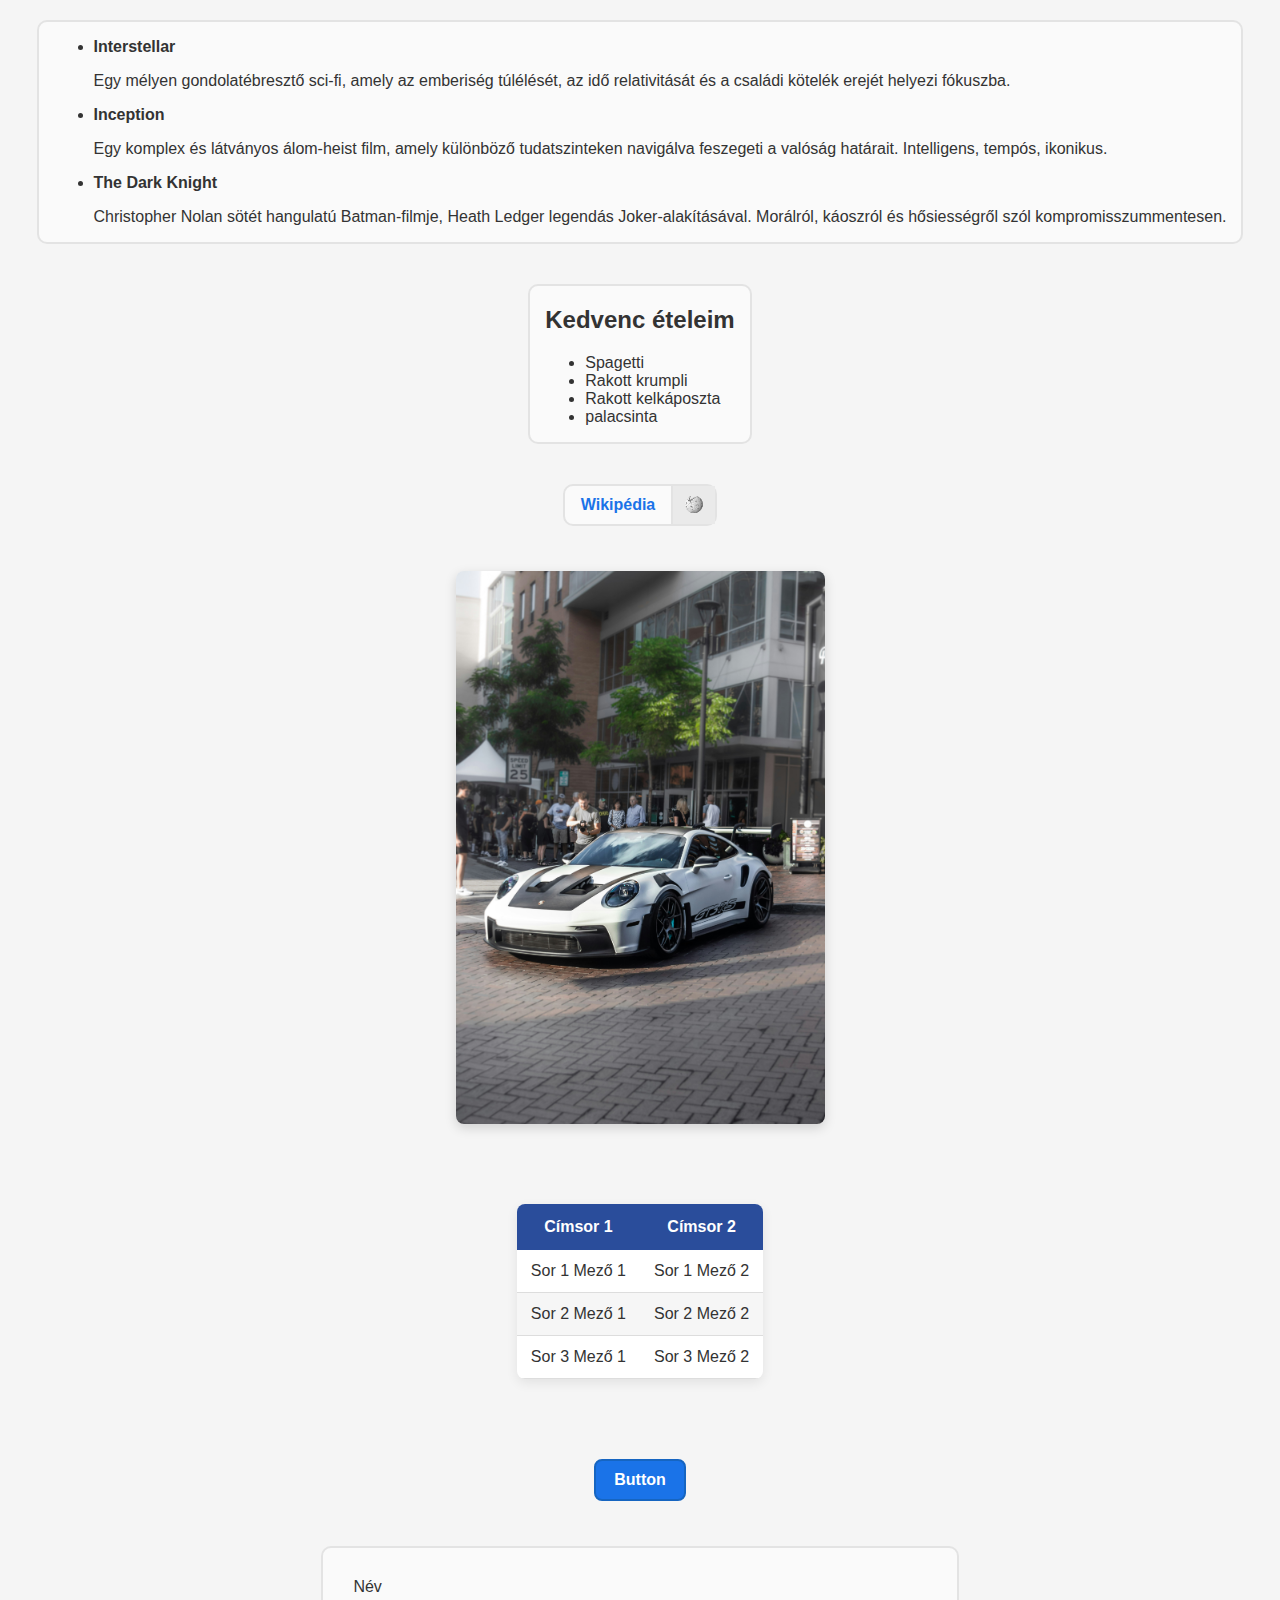
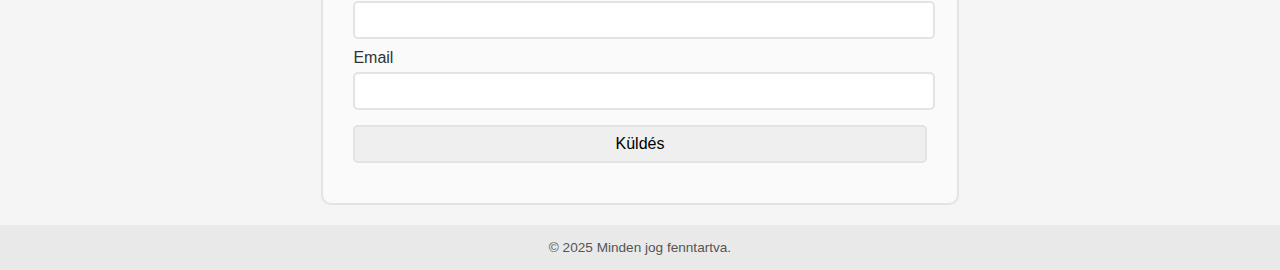
<file: html-css/css_gyakorlo_2/index.html>
<!doctype html>
<html class="no-js" lang="">

<head>
  <meta charset="utf-8">
  <meta name="viewport" content="width=device-width, initial-scale=1">
  <meta name="description" content="">
  <link rel="stylesheet" href="style/style.css">
  <link rel="stylesheet" href="style/wikipedia.css">
  <link rel="stylesheet" href="style/added-image.css">
  <link rel="stylesheet" href="style/table.css">
  <link rel="stylesheet" href="style/costum-button.css">
  <link rel="stylesheet" href="style/form-content.css">
  <link rel="stylesheet" href="style/footer.css">
  <title>HTML/CSS Gyakorló II.</title>
</head>

<body>
  <div class="container">
    <div class="content" id="film-list">
      <ul>
        <li>
          <strong>Interstellar</strong>
          <p>
            Egy mélyen gondolatébresztő sci-fi, amely az emberiség túlélését,
            az idő relativitását és a családi kötelék erejét helyezi fókuszba.
          </p>
        </li>

        <li>
          <strong>Inception</strong>
          <p>
            Egy komplex és látványos álom-heist film, amely különböző tudatszinteken
            navigálva feszegeti a valóság határait. Intelligens, tempós, ikonikus.
          </p>
        </li>

        <li>
          <strong>The Dark Knight</strong>
          <p>
            Christopher Nolan sötét hangulatú Batman-filmje,
            Heath Ledger legendás Joker-alakításával. Morálról,
            káoszról és hősiességről szól kompromisszummentesen.
          </p>
        </li>
      </ul>
    </div>

    <div class="content" id="favourite-food">
      <H2>Kedvenc ételeim</H2>
      <ul>
        <li>Spagetti</li>
        <li>Rakott krumpli</li>
        <li>Rakott kelkáposzta</li>
        <li>palacsinta</li>
      </ul>
    </div>

    <div class="content" id="wikipedia">
        <a href="https://wikipedia.org" target="_blank" class="wiki-main">
          Wikipédia
        </a>
        <div class="wiki-icon-button">
          <img src="public/wiki_logo.svg" alt="Wikipedia logo">
        </div>
    </div>

    <div class="content" id="added-image">
      <img src="public/example.jpg" alt="example">
    </div>

    <div class="content" id="costum-table">
      <table class="styled-table">
        <thead>
          <tr>
            <th>Címsor 1</th>
            <th>Címsor 2</th>
          </tr>
        </thead>
        <tbody>
          <tr>
            <td>Sor 1 Mező 1</td>
            <td>Sor 1 Mező 2</td>
          </tr>
          <tr>
            <td>Sor 2 Mező 1</td>
            <td>Sor 2 Mező 2</td>
          </tr>
          <tr>
            <td>Sor 3 Mező 1</td>
            <td>Sor 3 Mező 2</td>
          </tr>
        </tbody>
      </table>
    </div>

    <div class="content" id="costum-button">
      <button>Button</button>
    </div>

    <div class="content" id="form-content">
      <form id="my-form">
        <label>
          Név
          <input type="text" name="name" required />
        </label>
        <label>
          Email
          <input type="email" name="email" required />
        </label>
        <input type="submit" value="Küldés" />
      </form>
      <span id="success-message" style="display:none; color:green; font-weight:600;">
        Üzenet elküldve!
      </span>
    </div>
  </div>

  <div class="footer">
    <p>© 2025 Minden jog fenntartva.</p>
  </div>

  <script>
    document.getElementById("my-form").addEventListener("submit", function(e) {
      e.preventDefault();
      document.getElementById("success-message").style.display = "block";
    });
  </script>
</body>

</html>
</file>
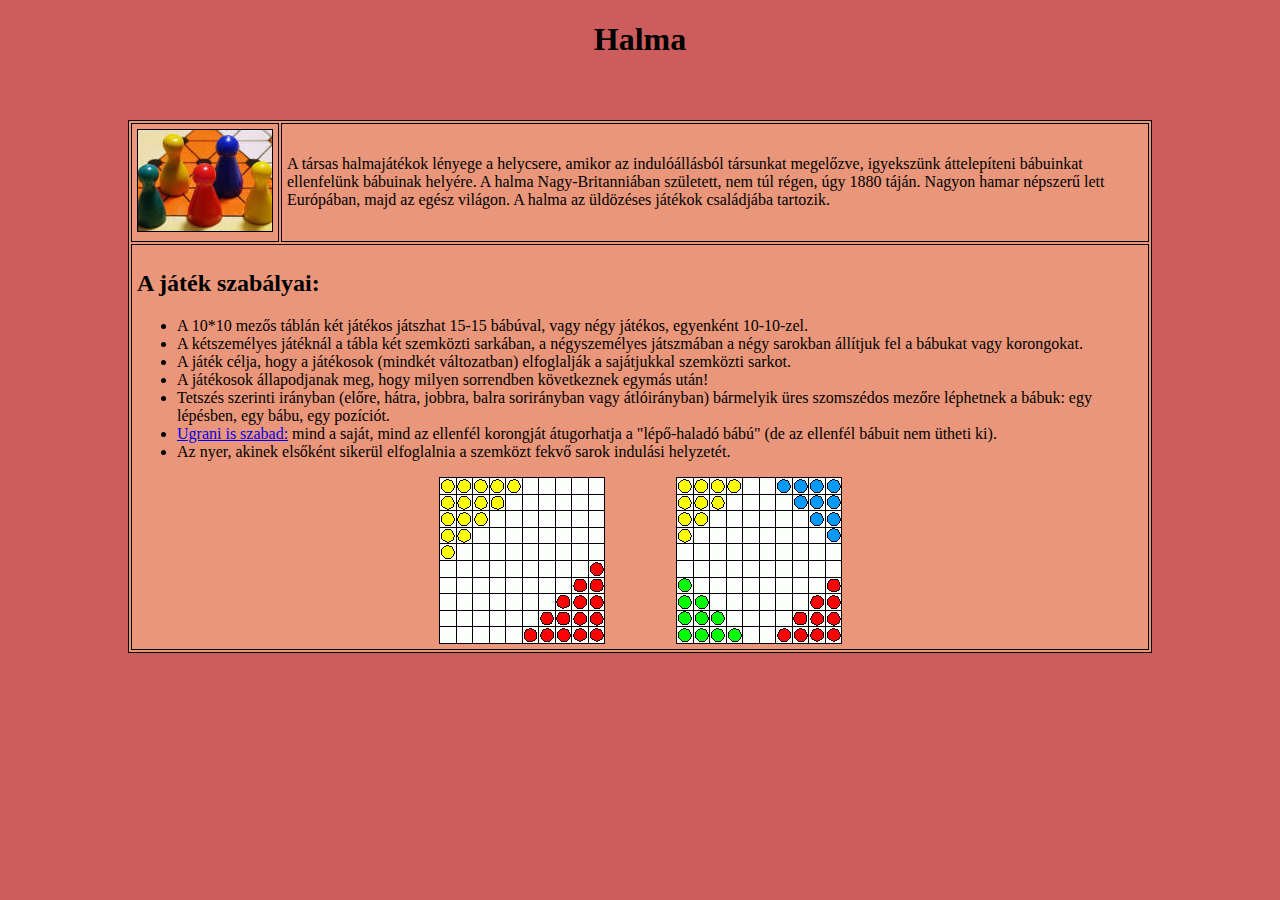
<file: html-css/halma/halma.html>
<!doctype html>
<html class="no-js" lang="">

<head>
    <meta charset="utf-8">
    <meta name="viewport" content="width=device-width, initial-scale=1">
    <link rel="stylesheet" href="style/halma.css">
    <link rel="stylesheet" href="style/table.css">
    <title>Halma</title>
</head>

<body>
    <div class="container">
        <div class="header">
            <H1>Halma</H1>
        </div>

        <div class="content">
            <table class="costum-table">
                <thead>
                <tr>
                    <td><img id="babu" src="public/babu.jpg" alt="Bábú"/> </td>
                    <td style="text-align: left">
                        A társas halmajátékok lényege a helycsere, amikor az indulóállásból társunkat megelőzve,
                        igyekszünk áttelepíteni bábuinkat ellenfelünk bábuinak helyére.
                        A halma Nagy-Britanniában született, nem túl régen, úgy 1880 táján.
                        Nagyon hamar népszerű lett Európában, majd az egész világon. A halma az üldözéses játékok családjába tartozik.
                    </td>
                </tr>
                </thead>
                <tbody>
                <tr>
                    <td colspan="2">
                        <H2>A játék szabályai:</H2>
                        <ul>
                            <li>A 10*10 mezős táblán két játékos játszhat 15-15 bábúval, vagy négy játékos, egyenként 10-10-zel.</li>
                            <li>A kétszemélyes játéknál a tábla két szemközti sarkában, a négyszemélyes játszmában a négy sarokban állítjuk fel a bábukat vagy korongokat.</li>
                            <li>A játék célja, hogy a játékosok (mindkét változatban) elfoglalják a sajátjukkal szemközti sarkot.</li>
                            <li>A játékosok állapodjanak meg, hogy milyen sorrendben következnek egymás után!</li>
                            <li>Tetszés szerinti irányban (előre, hátra, jobbra, balra sorirányban vagy átlóirányban) bármelyik üres szomszédos mezőre léphetnek a bábuk: egy lépésben, egy bábu, egy pozíciót.</li>
                            <li><a href="public/halmaugr.gif">Ugrani is szabad:</a> mind a saját, mind az ellenfél korongját átugorhatja a "lépő-haladó bábú" (de az ellenfél bábuit nem ütheti ki).</li>
                            <li>Az nyer, akinek elsőként sikerül elfoglalnia a szemközt fekvő sarok indulási helyzetét.</li>
                        </ul>
                        <img id="halma-gif" src="public/halma.gif" alt="halma GIF">
                    </td>
                </tr>
                </tbody>
            </table>
        </div>
    </div>
</body>

</html>
</file>
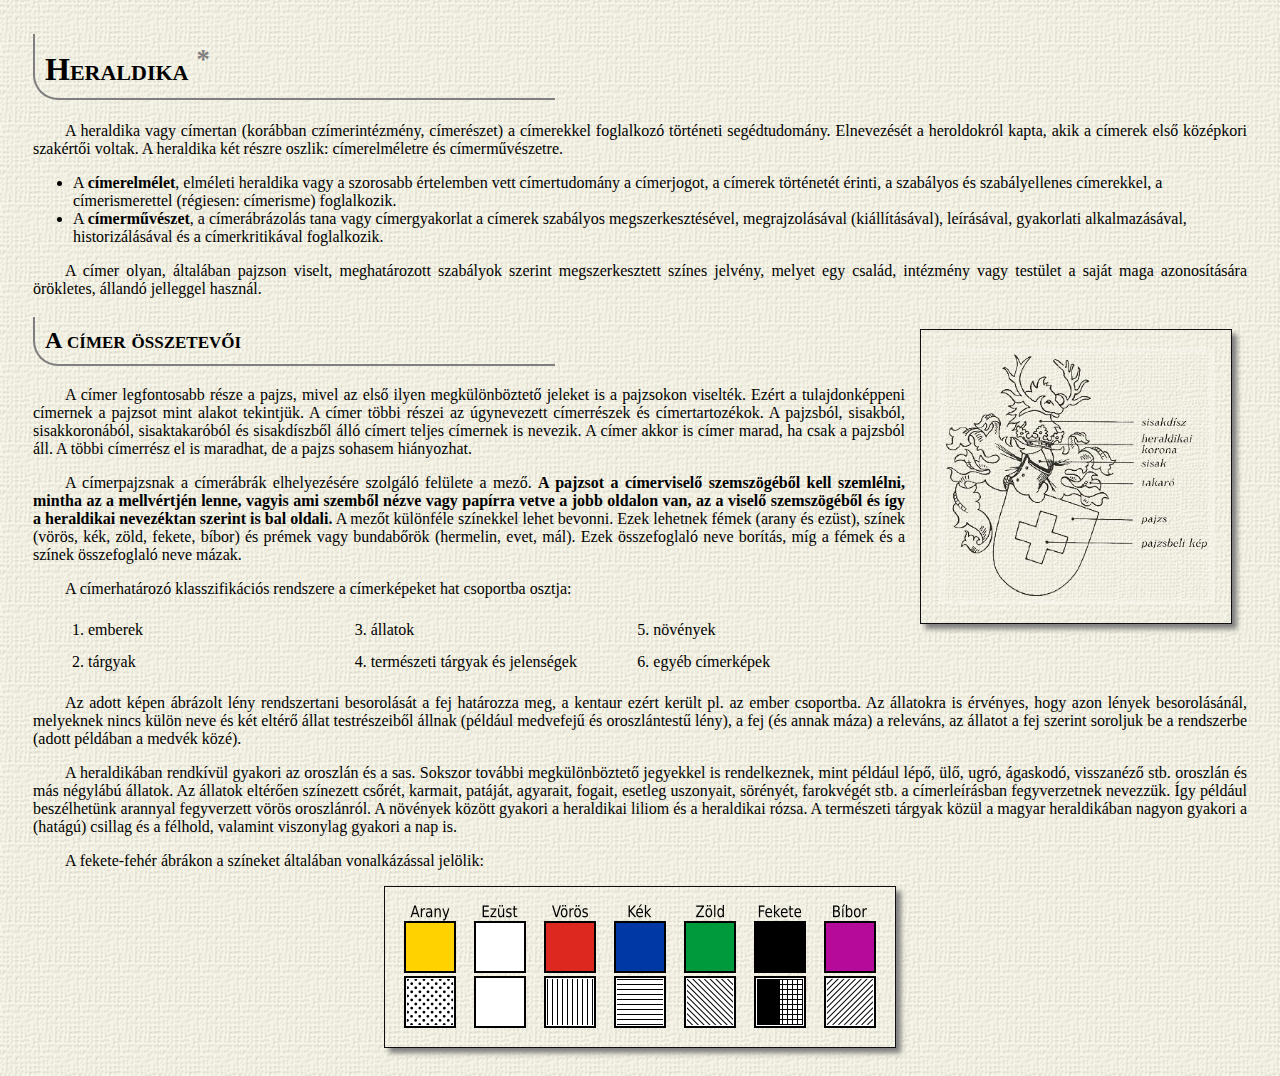
<file: html-css/heraldika/cimertan.html>
<!DOCTYPE html>
<html lang="hu">
<head>
    <meta charset="UTF-8">
    <meta name="author" content="Szabó Dániel">
    <meta name="viewport" content="width=device-width, initial-scale=1.0">
    <link rel="stylesheet" href="style/cimer.css">
    <title>Heraldika</title>
</head>
<body>
    <H1>
        Heraldika
        <sup>
            <a href="https://hu.wikipedia.org/wiki/Heraldika">*</a>
        </sup>
    </H1>

    <p>
        A heraldika vagy címertan (korábban czímerintézmény, címerészet) a
        címerekkel foglalkozó történeti segédtudomány. Elnevezését a
        heroldokról kapta, akik a címerek első középkori szakértői voltak.
        A heraldika két részre oszlik: címerelméletre és címerművészetre.
    </p>

    <ul>
        <li>
            A <span class="fk">címerelmélet</span>, elméleti heraldika vagy a szorosabb értelemben vett címertudomány a címerjogot,
            a címerek történetét érinti, a szabályos és szabályellenes címerekkel, a címerismerettel
            (régiesen: címerisme) foglalkozik.
        </li>
        <li>
            A <span class="fk">címerművészet</span>, a címerábrázolás tana vagy címergyakorlat a címerek szabályos megszerkesztésével,
            megrajzolásával (kiállításával), leírásával, gyakorlati alkalmazásával, historizálásával és a
            címerkritikával foglalkozik.
        </li>
    </ul>

    <p>
        A címer olyan, általában pajzson viselt, meghatározott szabályok szerint
        megszerkesztett színes jelvény, melyet egy család, intézmény vagy testület
        a saját maga azonosítására örökletes, állandó jelleggel használ.
    </p>

    <img src="public/teljescimer.png" alt="Teljes címer részei" id="teljes">

    <H2>A címer összetevői</H2>

    <p>
        A címer legfontosabb része a pajzs, mivel az első ilyen megkülönböztető jeleket is a pajzsokon viselték.
        Ezért a tulajdonképpeni címernek a pajzsot mint alakot tekintjük. A címer többi részei az úgynevezett
        címerrészek és címertartozékok. A pajzsból, sisakból, sisakkoronából, sisaktakaróból és sisakdíszből
        álló címert teljes címernek is nevezik. A címer akkor is címer marad, ha csak a pajzsból áll.
        A többi címerrész el is maradhat, de a pajzs sohasem hiányozhat.
    </p>

    <p>
        A címerpajzsnak a címerábrák elhelyezésére szolgáló felülete a mező. <span class="fk">A pajzsot a címerviselő
        szemszögéből kell szemlélni, mintha az a mellvértjén lenne, vagyis ami szemből nézve vagy
        papírra vetve a jobb oldalon van, az a viselő szemszögéből és így a heraldikai nevezéktan
        szerint is bal oldali.</span> A mezőt különféle színekkel lehet bevonni. Ezek lehetnek fémek
        (arany és ezüst), színek (vörös, kék, zöld, fekete, bíbor) és prémek vagy bundabőrök
        (hermelin, evet, mál). Ezek összefoglaló neve borítás, míg a fémek és a színek
        összefoglaló neve mázak.
    </p>

    <p>
        A címerhatározó klasszifikációs rendszere a címerképeket hat csoportba osztja:
    </p>

    <ol class="hasab">
        <li>emberek</li>
        <li>tárgyak</li>
        <li>állatok</li>
        <li>természeti tárgyak és jelenségek</li>
        <li>növények</li>
        <li>egyéb címerképek</li>
    </ol>

    <p>
        Az adott képen ábrázolt lény rendszertani besorolását a fej határozza meg, a kentaur ezért került
        pl. az ember csoportba. Az állatokra is érvényes, hogy azon lények besorolásánál, melyeknek nincs
        külön neve és két eltérő állat testrészeiből állnak (például medvefejű és oroszlántestű lény),
        a fej (és annak máza) a releváns, az állatot a fej szerint soroljuk be a rendszerbe
        (adott példában a medvék közé).
    </p>

    <p>
        A heraldikában rendkívül gyakori az oroszlán és a sas. Sokszor további megkülönböztető jegyekkel
        is rendelkeznek, mint például lépő, ülő, ugró, ágaskodó, visszanéző stb. oroszlán és más
        négylábú állatok. Az állatok eltérően színezett csőrét, karmait, patáját, agyarait, fogait,
        esetleg uszonyait, sörényét, farokvégét stb. a címerleírásban fegyverzetnek nevezzük.
        Így például beszélhetünk arannyal fegyverzett vörös oroszlánról. A növények között gyakori
        a heraldikai liliom és a heraldikai rózsa. A természeti tárgyak közül a magyar heraldikában
        nagyon gyakori a (hatágú) csillag és a félhold, valamint viszonylag gyakori a nap is.
    </p>

    <p>
        A fekete-fehér ábrákon a színeket általában vonalkázással jelölik:
    </p>

    <img src="public/vonalkazas.png" alt="Vonalkázás" id="vonalkazas">

</body>
</html>
</file>
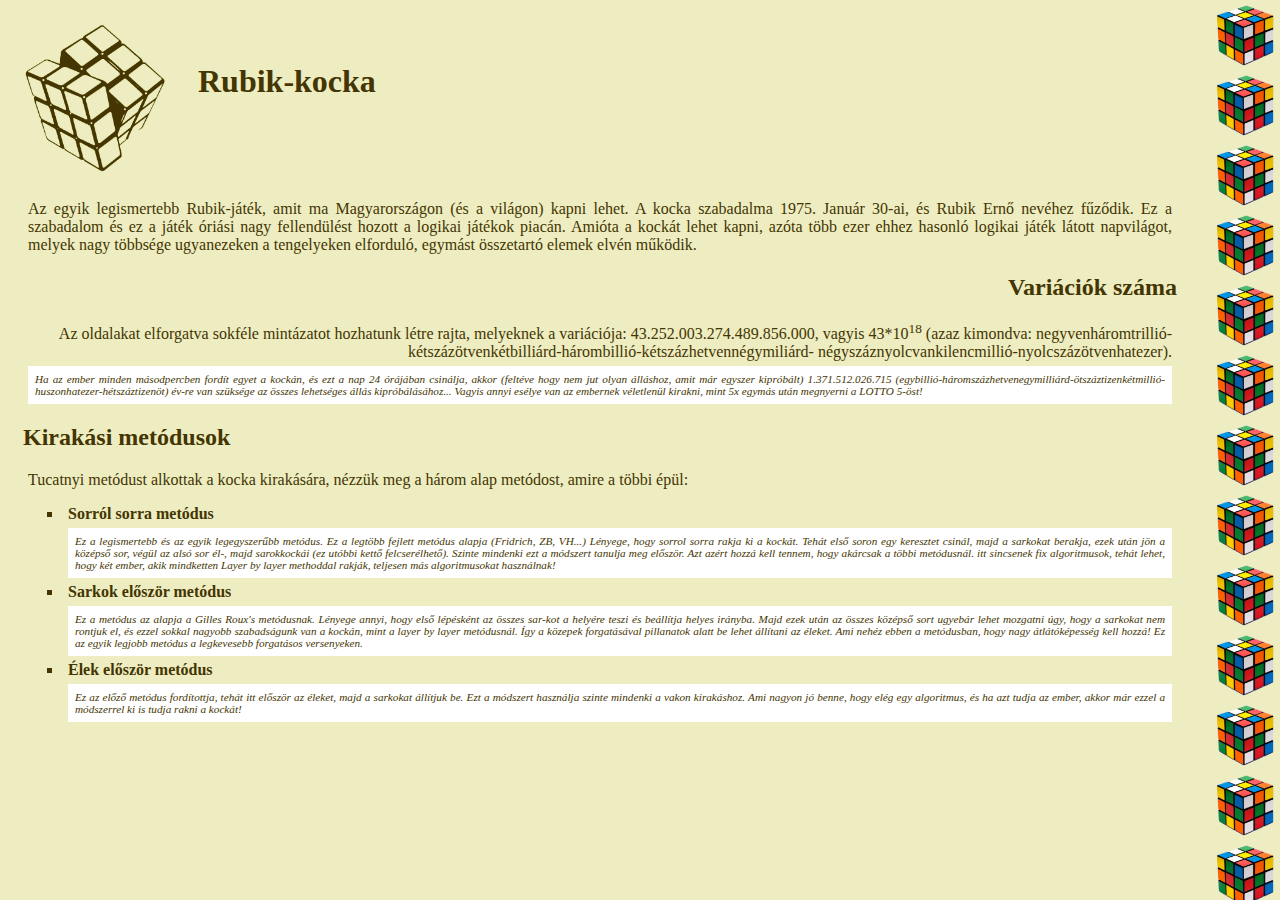
<file: html-css/rubik/rubik.html>
<!DOCTYPE html>
<html lang="hu">
<head>
    <meta charset="UTF-8">
    <meta name="author" content="Szabó Dániel">
    <meta name="viewport" content="width=device-width, initial-scale=1.0">
    <link rel="stylesheet" href="style/rubik.css">
    <title>Rubik-kocka</title>
</head>
<body>
    <img src="public/sematikus.png" alt="Rubik-kocka" id="cimkep"/>
    <H1>Rubik-kocka</H1>
        <p>
            Az egyik legismertebb Rubik-játék, amit ma Magyarországon (és a világon) kapni lehet.
            A kocka szabadalma 1975. Január 30-ai, és Rubik Ernő nevéhez fűződik. Ez a szabadalom
            és ez a játék óriási nagy fellendülést hozott a logikai játékok piacán. Amióta a kockát
            lehet kapni, azóta több ezer ehhez hasonló logikai játék látott napvilágot, melyek nagy
            többsége ugyanezeken a tengelyeken elforduló, egymást összetartó elemek elvén működik.
        </p>
    <H2 class="jobbra">Variációk száma</H2>
        <p class="jobbra">
            Az oldalakat elforgatva sokféle mintázatot hozhatunk létre rajta, melyeknek a variációja:
            43.252.003.274.489.856.000, vagyis 43*10<sup>18</sup> (azaz kimondva:
            negyvenháromtrillió-kétszázötvenkétbilliárd-hárombillió-kétszázhetvennégymiliárd-
            négyszáznyolcvankilencmillió-nyolcszázötvenhatezer).
        </p>
        <p class="erdekesseg">
            Ha az ember minden másodpercben fordít egyet a kockán, és ezt a nap 24 órájában csinálja,
            akkor (feltéve hogy nem jut olyan álláshoz, amit már egyszer kipróbált) 1.371.512.026.715
            (egybillió-háromszázhetvenegymilliárd-ötszáztizenkétmillió-huszonhatezer-hétszáztizenöt)
            év-re van szüksége az összes lehetséges állás kipróbálásához... Vagyis annyi esélye van az
            embernek véletlenül kirakni, mint 5x egymás után megnyerni a LOTTO 5-öst!
        </p>
    <H2>Kirakási metódusok</H2>
        <p>Tucatnyi metódust alkottak a kocka kirakására, nézzük meg a három alap metódost, amire a többi épül:</p>
        <ul>
            <li>
                <p>Sorról sorra metódus</p>
                <p class="erdekesseg">
                    Ez a legismertebb és az egyik legegyszerűbb metódus. Ez a legtöbb fejlett metódus
                    alapja (Fridrich, ZB, VH...) Lényege, hogy sorrol sorra rakja ki a kockát. Tehát
                    első soron egy keresztet csinál, majd a sarkokat berakja, ezek után jön a középső
                    sor, végül az alsó sor él-, majd sarokkockái (ez utóbbi kettő felcserélhető).
                    Szinte mindenki ezt a módszert tanulja meg először. Azt azért hozzá kell tennem,
                    hogy akárcsak a többi metódusnál. itt sincsenek fix algoritmusok, tehát lehet,
                    hogy két ember, akik mindketten Layer by layer methoddal rakják, teljesen más
                    algoritmusokat használnak!
                </p>
            </li>
            <li>
                <p>Sarkok először metódus</p>
                <p class="erdekesseg">
                    Ez a metódus az alapja a Gilles Roux's metódusnak. Lényege annyi, hogy első lépésként
                    az összes sar-kot a helyére teszi és beállítja helyes irányba. Majd ezek után az
                    összes középső sort ugyebár lehet mozgatni úgy, hogy a sarkokat nem rontjuk el,
                    és ezzel sokkal nagyobb szabadságunk van a kockán, mint a layer by layer metódusnál.
                    Így a közepek forgatásával pillanatok alatt be lehet állítani az éleket. Ami nehéz
                    ebben a metódusban, hogy nagy átlátóképesség kell hozzá! Ez az egyik legjobb metódus
                    a legkevesebb forgatásos versenyeken.
                </p>
            </li>
            <li>
                <p>Élek először metódus</p>
                <p class="erdekesseg">
                    Ez az előző metódus fordítottja, tehát itt először az éleket, majd a sarkokat állítjuk be.
                    Ezt a módszert használja szinte mindenki a vakon kirakáshoz. Ami nagyon jó benne, hogy
                    elég egy algoritmus, és ha azt tudja az ember, akkor már ezzel a módszerrel
                    ki is tudja rakni a kockát!
                </p>
            </li>
        </ul>
</body>
</html>
</file>
<file: html-css/css_gyakorlo_2/style/style.css>
body {
  font-family: Arial, Helvetica, sans-serif;
  background-color: #f5f5f5;
  margin: 0;
  padding: 0;
  color: #333;
}

.container {
  display: flex;
  gap: 40px;
  align-items: center;
  margin: 20px;
  flex-direction: column;
}

.content {
  background-color: #fafafa;
  border: 2px solid #e3e3e3;
  border-radius: 10px;
  padding-left: 15px;
  padding-right: 15px;
}

a {
  color: #1a73e8;
  text-decoration: none;
  font-weight: bold;
}

a:hover {
  color: #0b49a3;
  text-decoration: underline;
}
</file>
<file: html-css/css_gyakorlo_2/style/wikipedia.css>
#wikipedia {
    display: flex;
    padding: 0;
}

.wiki-main {
    padding: 10px 16px;
    font-weight: 600;
}

.wiki-icon-button {
    padding: 10px 12px;
    background-color: #eaeaea;
    border-left: 2px solid #e3e3e3;
    display: flex;
    align-items: center;
    justify-content: center;
}

.wiki-icon-button img {
    width: 18px;
    height: 18px;
    object-fit: contain;
}
</file>
<file: html-css/css_gyakorlo_2/style/added-image.css>
#added-image {
    padding: 5px;
    border: unset;
    background-color: unset;
    align-items: center;
    display: flex;
    justify-content: center;
}

#added-image img {
    width: 30%;
    box-shadow: 0 4px 12px rgba(0, 0, 0, 0.15);
    border-radius: 8px;
}
</file>
<file: html-css/css_gyakorlo_2/style/table.css>
#costum-table {
    padding: 5px;
    border: unset;
    background-color: unset;
}

.styled-table {
    width: 100%;
    margin: 30px auto;
    border-collapse: collapse;
    background: white;
    border-radius: 8px;
    overflow: hidden;
    font-size: 1rem;
    box-shadow: 0 4px 12px rgba(0,0,0,0.08);
}

.styled-table thead {
    background-color: #2a4d9b;
    color: white;
}

.styled-table th {
    padding: 14px;
    text-align: center;
    font-weight: bold;
}

.styled-table td {
    text-align: center;
    padding: 12px 14px;
    border-bottom: 1px solid #ddd;
}

.styled-table tbody tr:nth-child(even) {
    background-color: #f6f6f6;
}

.styled-table tbody tr:hover {
    background-color: #e9efff;
    transition: 0.2s ease-in-out;
}
</file>
<file: html-css/css_gyakorlo_2/style/costum-button.css>
#costum-button {
    padding: 5px;
    border: unset;
    background-color: unset;
}

#costum-button button {
    background-color: #1a73e8;
    color: white;
    border: 2px solid #1665c1;
    padding: 10px 18px;
    border-radius: 8px;
    font-size: 1rem;
    font-weight: 600;
    cursor: pointer;
    transition: 0.2s ease-in-out;
}

#costum-button button:hover {
    background-color: #1665c1;
    border-color: #0f4e96;
    transform: translateY(-2px);
    box-shadow: 0 6px 12px rgba(0,0,0,0.15);
}
</file>
<file: html-css/css_gyakorlo_2/style/form-content.css>
#form-content {
    padding: 30px;
    display: flex;
    gap: 20px;
    flex-direction: column;
}

#form-content input {
    width: 100%;
    border: 2px solid #e3e3e3;
    border-radius: 5px;
    margin-top: 5px;
    margin-bottom: 10px;
    padding: 8px 2px;
    font-size: 1rem;
}

#form-content form input[type="submit"]:hover {
    cursor: pointer;
}
</file>
<file: html-css/css_gyakorlo_2/style/footer.css>
.footer {
    position: relative;
    background-color: #e9e9e9;
    text-align: center;
    padding: 15px 0;
}

.footer p {
    font-size: 0.85rem;
    color: #555;
    margin: 0;
}
</file>
<file: html-css/halma/style/halma.css>
body {
    background-color: #CD5C5C;
    margin: 0;
}

.container {
    display: flex;
    gap: 40px;
    flex-direction: column;
}

.header H1 {
    text-align: center;
}

.content {
    flex: 1;
    display: flex;
    justify-content: center;
    align-items: center;
}
</file>
<file: html-css/halma/style/table.css>
.costum-table {
    width: 80%;
    border: 1pt solid #000;
    background-color: #E9967A;
}

.costum-table td {
    border: 1pt solid #000000;
    padding: 5px;
}

#babu {
    border: 1pt solid #000000;
}

#halma-gif {
    display: block;
    margin: 0 auto;
}
</file>
<file: html-css/heraldika/style/cimer.css>
body{
    padding: 5px 25px;
    background-image: url("../public/hatter.png");
}

p{
  text-align: justify;
  text-indent: 2em;
}

ol li{
  margin-left: 15px;
}

.hasab{
  -webkit-column-count: 3; /* Chrome, Safari, Opera */
  -moz-column-count: 3; /* Firefox */
  column-count: 3;
  line-height: 200%;
}

h1, h2{
  font-variant: small-caps;
  border-radius: 0px 25px;
  border-left: 2px solid #7F7F7F;
  border-bottom: 2px solid #7F7F7F;
  border-top: 0px solid #7F7F7F;
  border-right: 0px solid #7F7F7F;
  padding: 10px;
  width:500px;
}

a{
    text-decoration: none;
    color: #7F7F7F;
}

img{
    border: 1px solid #0F0F0F;
    box-shadow: 5px 5px 5px #7F7F7F;
    padding:15px;
    margin: 15px;
}

#vonalkazas{
  display: block;
  margin-left: auto;
  margin-right: auto;
}

.fk{
  font-weight: bold;
}

#teljes{
    float:right;
    width: 280px;
}
</file>
<file: html-css/rubik/style/rubik.css>
body{
    background-image: url("../public/hatterkocka.png");
    background-color: #ededc1;
    background-size: 70px 70px;
    background-repeat: repeat-y;
    background-position: right top;
    padding: 15px 95px 15px 15px;
    color: #443502;
}

#cimkep{
    float:left;
    height: 150px;
}

h1{
    margin: 40px 0px 100px 175px;
}

p{
    text-align: justify;
    margin: 5px;
}


.jobbra{
  text-align: right;
}

.erdekesseg{
    font-size: 70%;
    padding: 7px;
    font-weight: normal;
    font-style: italic;
    background-color: #FFFFFF;
}

li{
    font-weight:bold;
    list-style-type: square;
}
</file>
